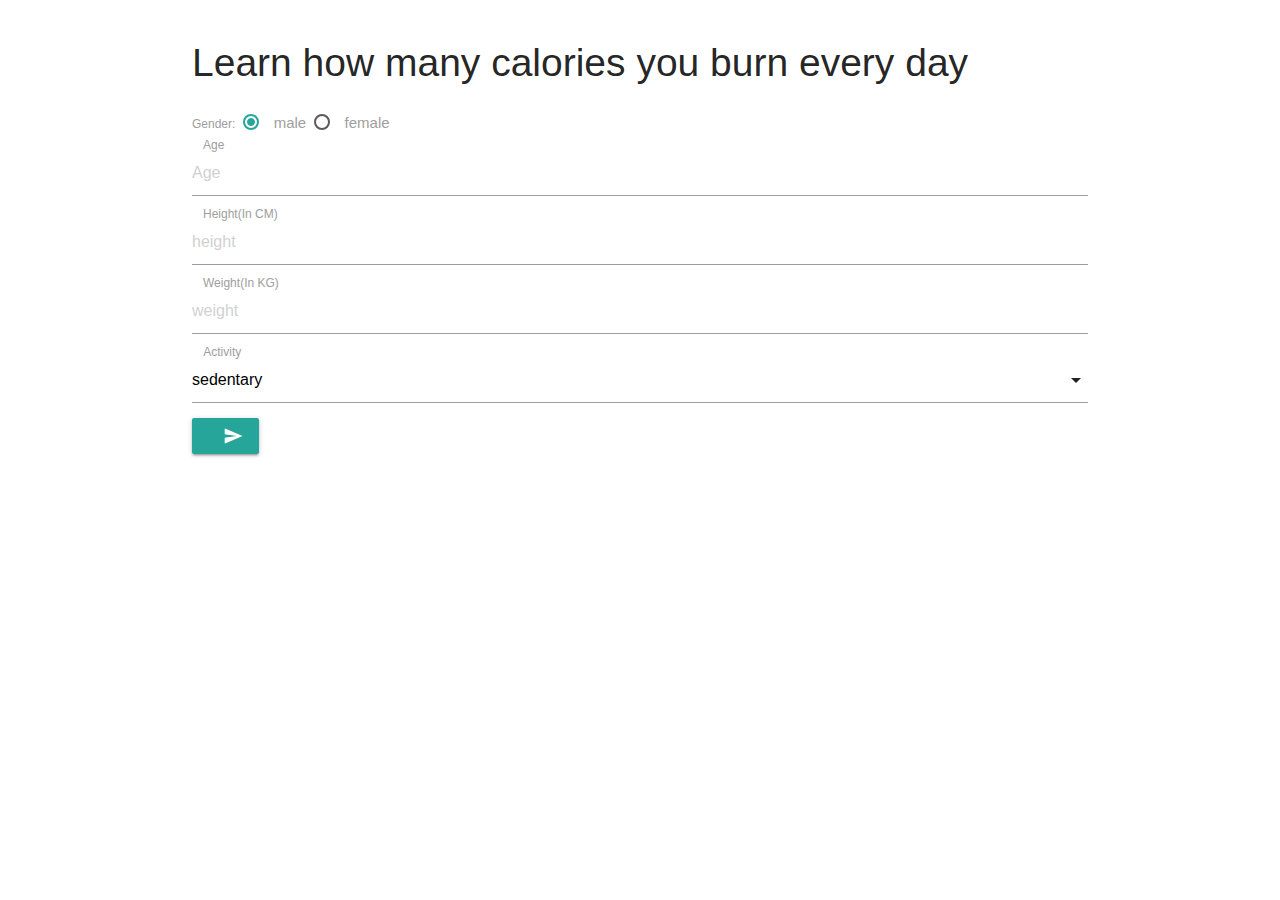
<file: index.html>
<!DOCTYPE html>
<html lang="en">
<head>
    <meta charset="UTF-8">
    <title>Form</title>
    <meta name="author" content="Yanni Derous">
    <meta name="description" content="TDEE calculator and more">
    <meta name="theme-color" content="#317EFB">
    <meta name="viewport" content="width=device-width, initial-scale=1.0"/>
    <link rel="shortcut icon" type="image/png" href="images/icons/favicon.ico"/>
    <link href="https://fonts.googleapis.com/icon?family=Material+Icons" rel="stylesheet">
    <!-- Compiled and minified CSS -->
    <link rel="stylesheet" href="css/materialize.min.css">
    <link rel="stylesheet"  href="css/custom.css">
    <link rel="manifest" href="manifest.json">
</head>

<body>
<div class="container">
    <h1>Learn how many calories you burn every day</h1>
    <form id="calculateForm" action="result.html" onsubmit="event.preventDefault(); calculateData();">
        <div id="radio">
            <div id="genderGroup">
                <label for="genderGroup">Gender: </label>
            <label>
                <input class="with-gap" name="gender" type="radio" value="male" checked />
                <span>male</span>
            </label>
            <label>
                <input class=with-gap name="gender" type="radio" value="female"/>
                <span>female</span>
            </label>
            </div>
        </div>
        <div class="input-field col s6">
            <input placeholder="Age" id="age" name="age" min="1" max="110" type="number" required=required class="validate">
            <label for="age">Age</label>
        </div>
        <div class="input-field col s6">
            <input placeholder="height" id="height" name="height" type="number" required="required" min="120" max="230" class="validate">
            <label for="height">Height(In CM)</label>
        </div>
        <div class="input-field col s6">
            <input placeholder="weight" id="weight" name="weight" type="number" min="20" max="200" required="required" class="validate">
            <label for="weight">Weight(In KG)</label>
        </div>
        <div class="input-field col s12 l12">
            <select name="activity" id="activity">
                <option value="sedentary">sedentary</option>
                <option value="light">light</option>
                <option value="moderate">medium</option>
                <option value="heavy">heavy</option>
                <option value="athlete">athlete</option>
            </select>
            <label for="activity">Activity</label>
        </div>

        <button class="btn waves-effect waves-light" type="submit" name="submit" value="submit">
            <i class="material-icons right">send</i>
        </button>
    </form>

</div>


    <script src="js/jquery-3.1.0.min.js"></script>
    <script src="js/materialize.min.js"></script>
    <script src="js/script.js"></script>


</body>
</html>
</file>
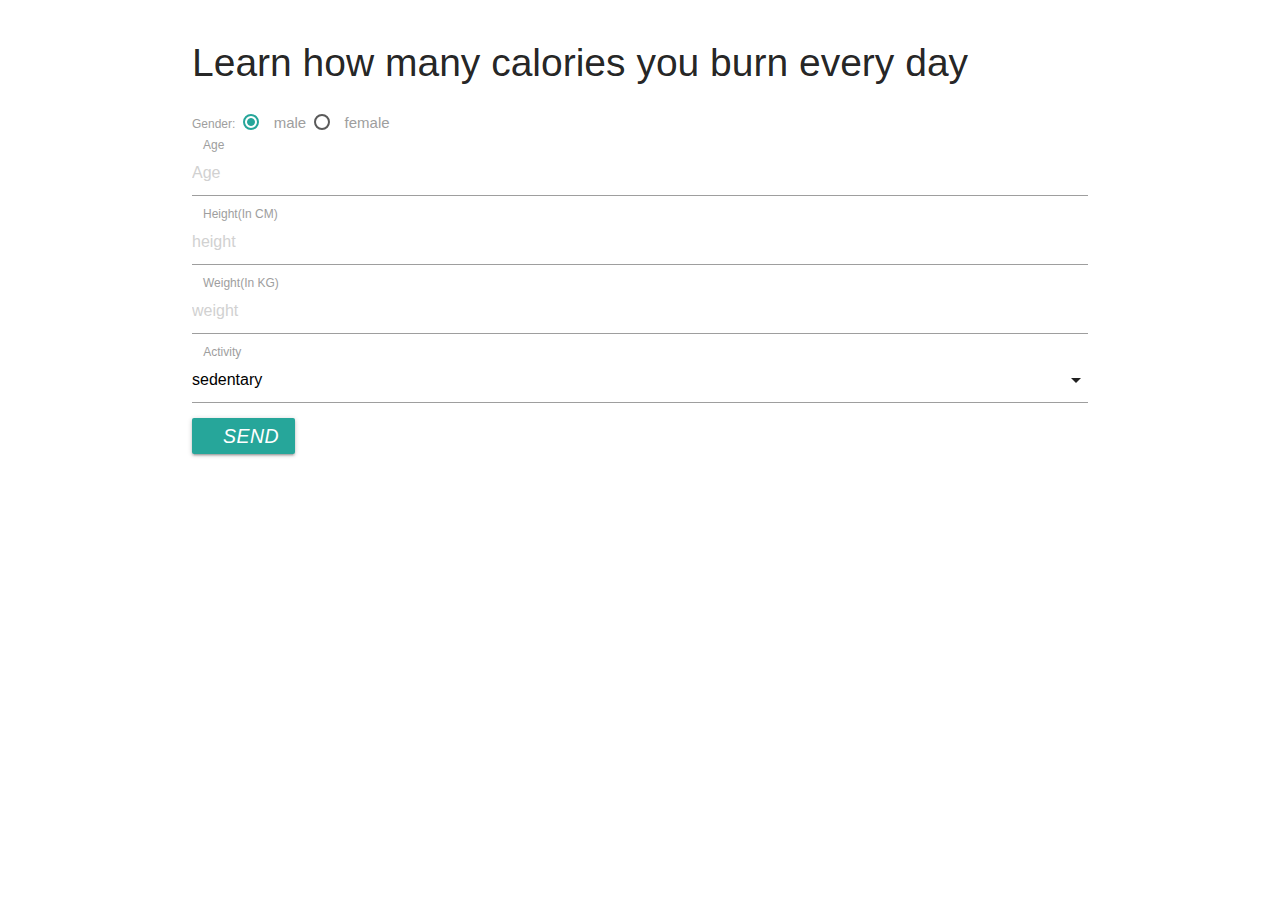
<file: home.html>
<!DOCTYPE html>
<html lang="en">
<head>
    <meta charset="UTF-8">
    <title>Form</title>
    <meta name="author" content="Yanni Derous">
    <meta name="description" content="TDEE calculator and more">
    <meta name="viewport" content="width=device-width, initial-scale=1.0"/>
    <link rel="shortcut icon" type="image/png" href="images/icons/favicon.ico"/>
    <link href="https://fonts.googleapis.com/icon?family=Material+Icons" rel="stylesheet">
    <!-- Compiled and minified CSS -->
    <link rel="stylesheet" href="css/materialize.min.css">
    <link rel="stylesheet"  href="css/custom.css">
    <link rel="manifest" href="manifest.json">
</head>

<body>
<div class="container">
    <h1>Learn how many calories you burn every day</h1>
    <form id="calculateForm" action="result.html" onsubmit="event.preventDefault(); calculateData();">
        <div id="radio">
            <div id="genderGroup">
                <label for="genderGroup">Gender: </label>
            <label>
                <input class="with-gap" name="gender" type="radio" value="male" checked />
                <span>male</span>
            </label>
            <label>
                <input class=with-gap name="gender" type="radio" value="female"/>
                <span>female</span>
            </label>
            </div>
        </div>
        <div class="input-field col s6">
            <input placeholder="Age" id="age" name="age" min="1" max="110" type="number" required=required class="validate">
            <label for="age">Age</label>
        </div>
        <div class="input-field col s6">
            <input placeholder="height" id="height" name="height" type="number" required="required" min="120" max="230" class="validate">
            <label for="height">Height(In CM)</label>
        </div>
        <div class="input-field col s6">
            <input placeholder="weight" id="weight" name="weight" type="number" min="20" max="200" required="required" class="validate">
            <label for="weight">Weight(In KG)</label>
        </div>
        <div class="input-field col s12 l12">
            <select name="activity" id="activity">
                <option value="sedentary">sedentary</option>
                <option value="light">light</option>
                <option value="medium">medium</option>
                <option value="heavy">heavy</option>
                <option value="athlete">athlete</option>
            </select>
            <label for="activity">Activity</label>
        </div>

        <button class="btn waves-effect waves-light" type="submit" name="submit" value="submit">
            <i class="material-icons right">send</i>
        </button>
    </form>

</div>


    <script src="js/jquery-3.1.0.min.js"></script>
    <script src="js/materialize.min.js"></script>
    <script src="js/script.js"></script>


</body>
</html>
</file>
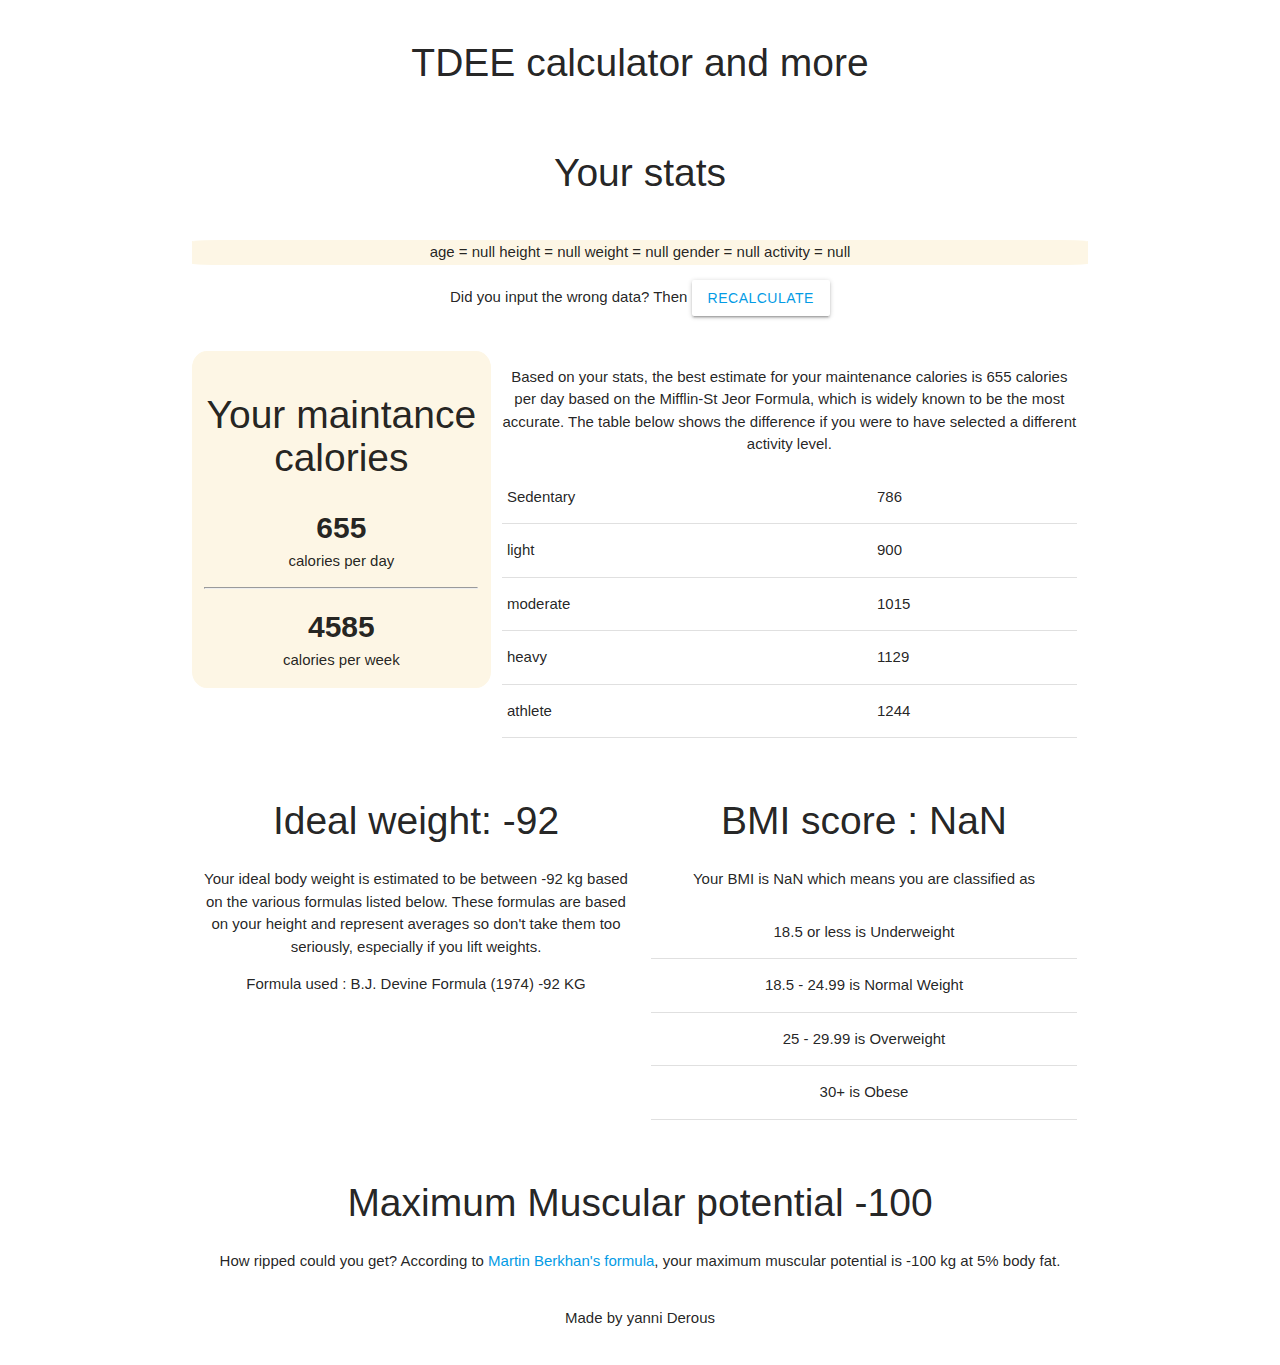
<file: result.html>
<!DOCTYPE html>
<html lang="en">
<head>
    <meta charset="UTF-8">
    <title>Result</title>
    <meta name="author" content="Yanni Derous">
    <meta name="description" content="TDEE calculator and more">
    <meta name="viewport" content="width=device-width, initial-scale=1.0"/>
    <meta name="theme-color" content="#317EFB">
    <link rel="shortcut icon" type="image/png" href="images/icons/favicon.ico"/>
    <link href="https://fonts.googleapis.com/icon?family=Material+Icons" rel="stylesheet">
    <!-- Compiled and minified CSS -->
    <link rel="stylesheet" href="css/materialize.min.css">
    <link rel="stylesheet" href="css/custom.css">
    <link rel="manifest" href="manifest.json">

</head>
<body>

<div class="container">

    <div class="row">
        <header>
            <h1 class="center-align">TDEE calculator and more</h1>

        </header>
    </div>
    <div class="row">
        <h1 class="center-align">Your stats</h1>
    </div>
    <div class="row">
        <div class="center-align">
            <div id="statsInput" class="center-align box"> </div>
            <p>Did you input the wrong data? Then <button class="waves-effect waves-light btn #ffffff white"><a href="index.html">Recalculate</a></button></p>

        </div>

    </div>



    <div class="row center-align ">
        <div class="col l4 box">
            <h1>Your maintance calories</h1>
            <p>
                <span class="caloriesDay"></span>
                <br>
                calories per day
            </p>
            <hr>
            <p>
                <span class="caloriesWeek"></span>
                <br>
                calories per week
            </p>
        </div>

        <div class="col l8">
            <p>Based on your stats, the best estimate for your maintenance calories is
                <span class="caloriesDay"></span> calories per day based on the Mifflin-St Jeor Formula, which is widely known
                to be the most accurate. The table below shows the difference if you were to have selected a
                different activity level.
            </p>
            <table class="highlight">
                <tr>
                    <td>Sedentary</td>
                    <td class="sedentary"></td>
                </tr>
                <tr>
                    <td>light</td>
                    <td class="light_exercise"></td>
                </tr>
                <tr>
                    <td>moderate</td>
                    <td class="moderate"></td>
                </tr>
                <tr>
                    <td>heavy</td>
                    <td class="heavy"></td>
                </tr>
                <tr>
                    <td>athlete</td>
                    <td class="athlete"></td>
                </tr>
            </table>
        </div>
    </div>


    <div class="row">
        <div class="col l6 center-align">
            <h1 class="center-align">Ideal weight: <span class="idealWeight"></span></h1>

            <p>
                Your ideal body weight is estimated to be between <span class="idealWeight"></span> kg based on the various
                formulas listed below. These formulas are based on your height and represent averages so don't take them
                too seriously, especially if you lift weights.
            </p>
            <p>
                Formula used : B.J. Devine Formula (1974) <span class="idealWeight"></span> KG
            </p>
        </div>
        <div class="col l6">
            <h1 class="center-align">BMI score : <span class="bmi"></span> </h1>
            <p class="center-align  ">Your BMI is <span class="bmi"></span> which means you are classified as <span
                        id="bmiCategory"></span></p>
            <table class="centered highlight">
                <tr class="underweight">
                    <td>18.5 or less is Underweight</td>
                </tr>
                <tr class="normal">
                    <td>18.5 - 24.99 is Normal Weight</td>
                </tr>
                <tr class="overweight">
                    <td>25 - 29.99 is Overweight</td>
                </tr>
                <tr class="obese">
                    <td>30+ is Obese</td>
                </tr>
            </table>

        </div>
    </div>
    <div class="row">
        <div class="col l12 center-align">
            <h1>Maximum Muscular potential <span class="maxMuscle"></span></h1>
            How ripped could you get? According to <a
                    href="https://leangains.com/maximum-muscular-potential-of-drug-free-athletes-updated-dec-31st/">Martin
                Berkhan's formula</a>, your maximum muscular potential is <span class="maxMuscle"></span> kg at 5% body
            fat.
        </div>

    </div>
    <div class="row">
        <div class="col s12 l12">
            <footer class="center-align">
                <p class="center-align">Made by yanni Derous</p>
            </footer>
        </div>

    </div>

</div>

<script src="js/jquery-3.1.0.min.js"></script>
<!-- Compiled and minified JavaScript -->
<script src="js/materialize.min.js"></script>
<script src="js/script.js"></script>
<script src="js/scriptResults.js"></script>
</body>
</html>
</file>
<file: css/custom.css>
body{

}

h1{
    font-size: 2.6rem;
}
.box{
    border:1px solid #fdf6e5;;
    border-radius: 5%;
    background: #fdf6e5;;
}
.box span{
    font-size: 2rem;
    font-weight:bold;
}
</file>
